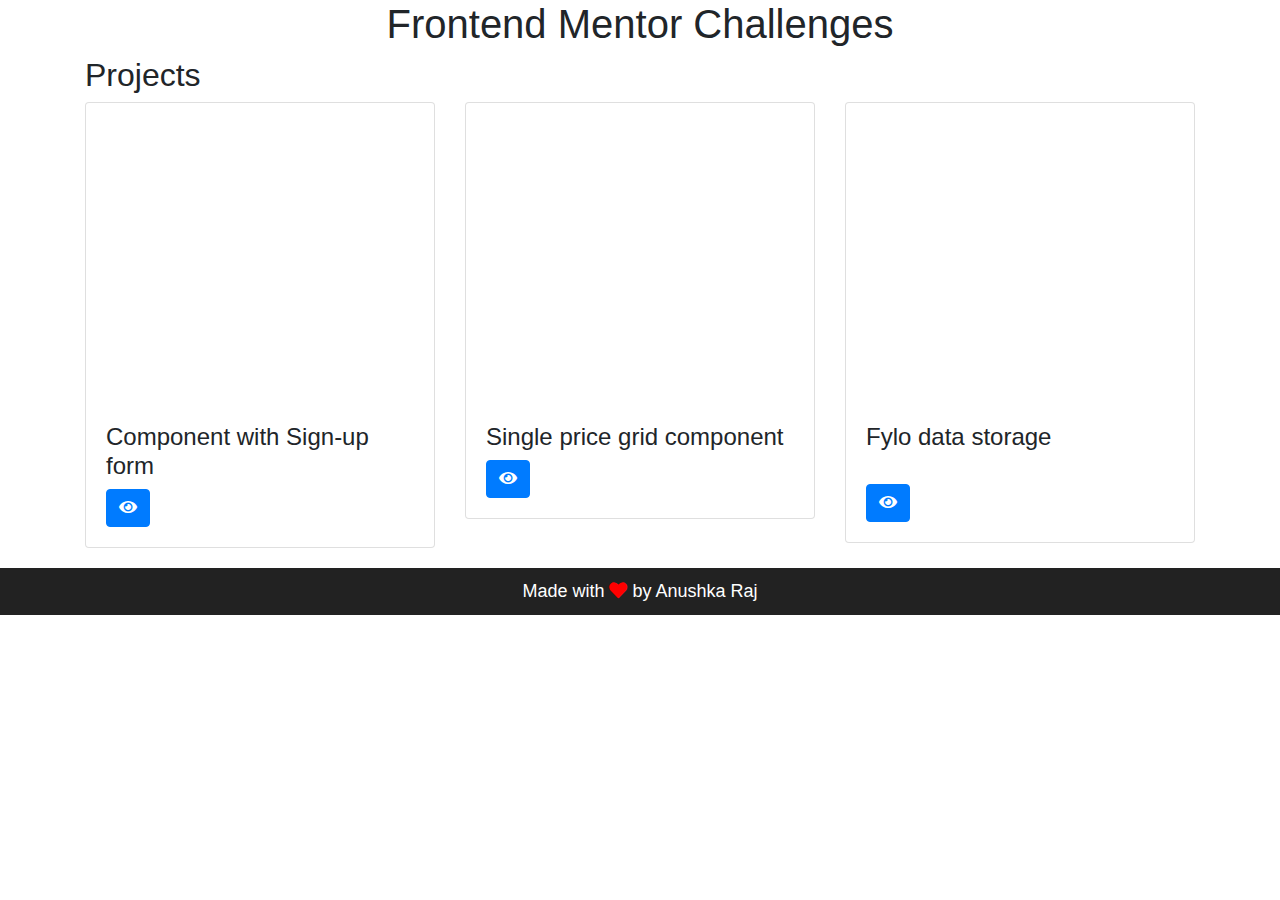
<file: index.html>
<!DOCTYPE html>
<html lang="en">
	<head>
		<meta charset="UTF-8" />
		<meta name="viewport" content="width=device-width, initial-scale=1.0" />
		<title>Main Page of Frontend Mentor Projects</title>

        <link rel="shortcut icon" href="./favicon-32x32.png" type="image/x-icon">
		<link rel="stylesheet" href="https://cdnjs.cloudflare.com/ajax/libs/font-awesome/5.12.1/css/all.min.css"/>
        <link rel="stylesheet" href="style.css"/>
        
        <!--Bootstrap4-->
        <link rel="stylesheet" href="https://maxcdn.bootstrapcdn.com/bootstrap/4.0.0/css/bootstrap.min.css" integrity="sha384-Gn5384xqQ1aoWXA+058RXPxPg6fy4IWvTNh0E263XmFcJlSAwiGgFAW/dAiS6JXm" crossorigin="anonymous">

	</head>
	<body>
		<div class="container">
			<h1>Frontend Mentor Challenges</h1>
            <h2>Projects</h2>
            
            <div class="row justify-content-centerr">
                <div class="col-md-4">
                    <div class="card">
                        <iframe class="embed-responsive-item" src="https://intro-component-with-signupform.netlify.app/" scrolling="no" frameborder="0"></iframe>
                        <div class="card-body">
                            <h4>Component with Sign-up form</h4>
                            <a class="btn btn-primary" href="https://intro-component-with-signupform.netlify.app/" target="_blank"><i class="fas fa-eye"></i></a>
                        </div>
                      </div>
                  
                </div>
                <div class="col-md-4">
                    <div class="card">
                        <iframe class="embed-responsive-item" src="https://fm-single-price-grid-component.netlify.app/" scrolling="no" frameborder="0"></iframe>
                        <div class="card-body">
                            <h4>Single price grid component</h4>
                            
                            <a class="btn btn-primary" href="https://fm-single-price-grid-component.netlify.app/" target="_blank"><i class="fas fa-eye"></i></a>
                        </div>
                      </div>
                    </div>
                <div class="col-md-4">
                    <div class="card">
                        <iframe class="embed-responsive-item" src="https://frontendmentor-fylo-data-storage.netlify.app/" scrolling="no" frameborder="0"></iframe>
                        <div class="card-body">
                            <h4>Fylo data storage</h4>
                            <br/>
                            <a class="btn btn-primary" href="https://frontendmentor-fylo-data-storage.netlify.app/" target="_blank"><i class="fas fa-eye"></i></a>
                        </div>
                      </div>
                  </div>
                  
            </div>

		</div>


		<footer>
			Made with <i class="fas fa-heart"></i> by <a target="_blank" href="https://github.com/Anushka-codergirl/">Anushka Raj</a>
		</footer>
        
        <script src="https://code.jquery.com/jquery-3.2.1.slim.min.js" integrity="sha384-KJ3o2DKtIkvYIK3UENzmM7KCkRr/rE9/Qpg6aAZGJwFDMVNA/GpGFF93hXpG5KkN" crossorigin="anonymous"></script>
        <script src="https://cdnjs.cloudflare.com/ajax/libs/popper.js/1.12.9/umd/popper.min.js" integrity="sha384-ApNbgh9B+Y1QKtv3Rn7W3mgPxhU9K/ScQsAP7hUibX39j7fakFPskvXusvfa0b4Q" crossorigin="anonymous"></script>
        <script src="https://maxcdn.bootstrapcdn.com/bootstrap/4.0.0/js/bootstrap.min.js" integrity="sha384-JZR6Spejh4U02d8jOt6vLEHfe/JQGiRRSQQxSfFWpi1MquVdAyjUar5+76PVCmYl" crossorigin="anonymous"></script>
	</body>
</html>
</file>
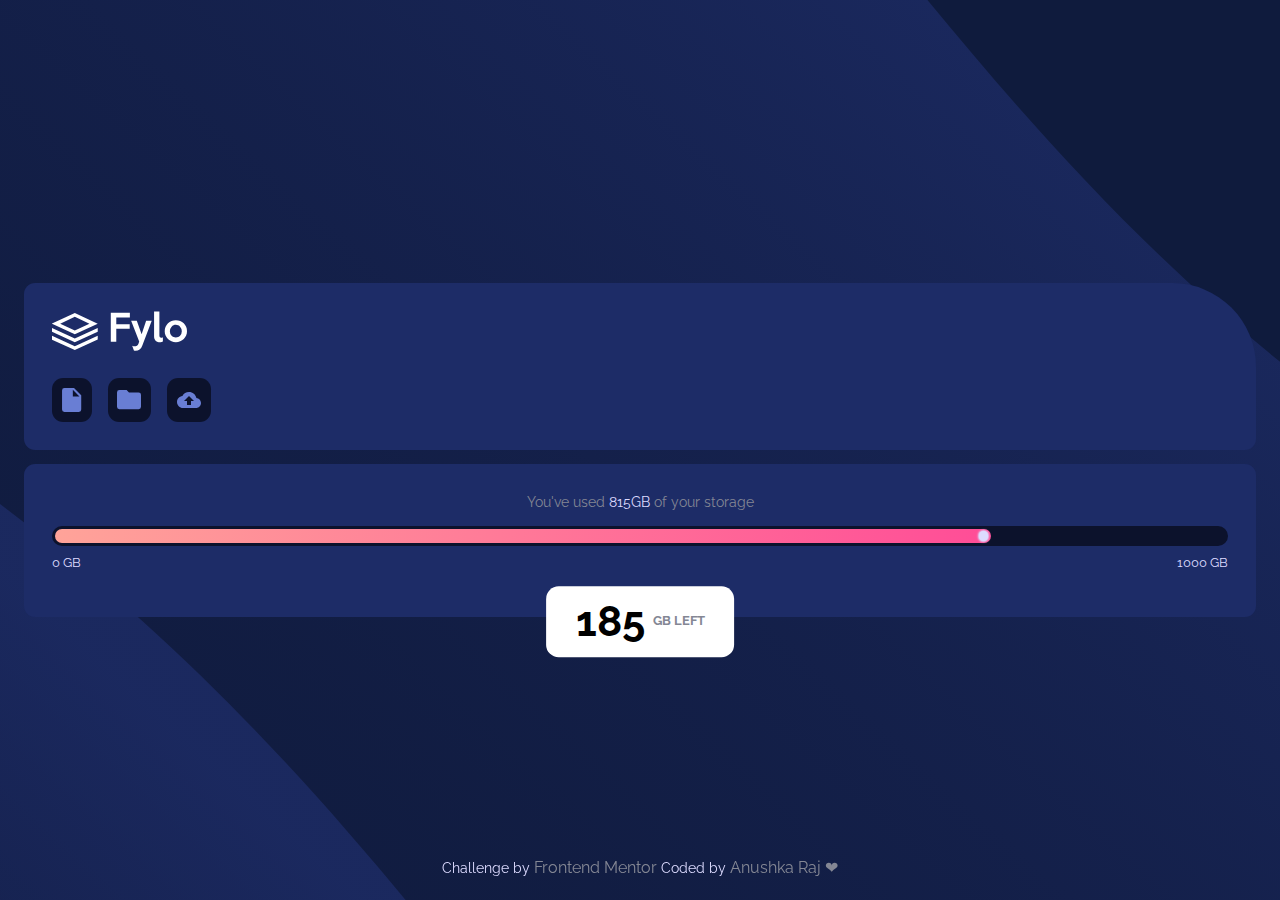
<file: fylo-data-storage-component-master/index.html>
<!DOCTYPE html>
<html lang="en">
<head>
    <meta charset="UTF-8">
    <meta name="viewport" content="width=device-width, initial-scale=1.0">
    <title>Frontend Mentor | Fylo data storage component</title>
    <link href="https://fonts.googleapis.com/css2?family=Raleway:wght@400;700&display=swap" rel="stylesheet">
    <link rel="icon" type="image/png" sizes="32x32" href="./images/favicon-32x32.png">
    <link rel="stylesheet" href="style.css">
</head>
<body>
    <div class="container">
        <div class="section-header">
            <div class="wrapper">
                <div class="section-header-inner">
                    <img src="images/logo.svg" alt="logo">
                    <div class="icons">
                        <div class="single-icon">
                            <img src="images/icon-document.svg" alt="icon-document">
                        </div>
                        <div class="single-icon">
                            <img src="images/icon-folder.svg" alt="icon-folder">
                        </div>
                        <div class="single-icon">
                            <img src="images/icon-upload.svg" alt="icon-upload">
                        </div>
                    </div>
                </div>
            </div>
        </div>
        <div class="section-main">
            <div class="wrapper">
                <div class="section-main-inner">
                    <p>You've used <span>815GB</span> of your storage</p>
                    <div class="progress-bar">
                        <div class="progrees-inner">
                            <div class="progress"></div>
                        </div>
                        <div class="progress-data">
                            <span>0 GB</span>
                            <span>1000 GB</span>
                        </div>
                    </div>
                    <span class="gb-rs">
                        185 <span>GB LEFT</span>
                    </span>
                </div>
            </div>
        </div>
    </div>
    <div class="attribution">
      Challenge by <a href="https://www.frontendmentor.io?ref=challenge" target="_blank">Frontend Mentor</a>  
       Coded by <a href="https://github.com/Anushka-codergirl" target="_blank">Anushka Raj ❤</a>
    </div>
</body>
</html>
</file>
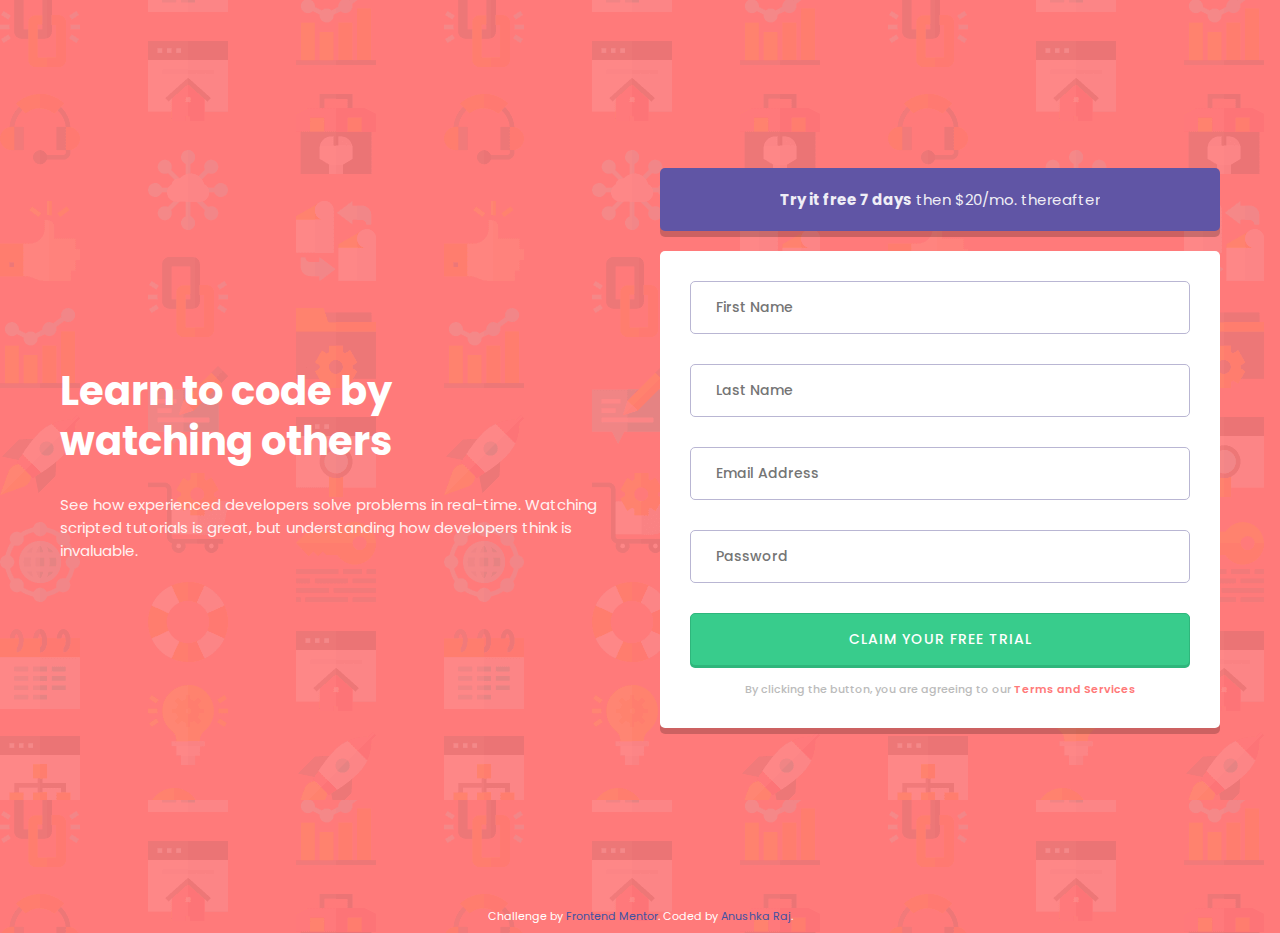
<file: intro-component-with-signup-form-master/index.html>
<!DOCTYPE html>
<html lang="en">
	<head>
		<meta charset="UTF-8" />
		<meta name="viewport" content="width=device-width, initial-scale=1.0" />

		<!--Favicon-->
		<link
			rel="icon"
			type="image/png"
			sizes="32x32"
			href="./images/favicon-32x32.png"
		/>

		<title>Frontend Mentor | Intro component with sign up form</title>

		<link rel="stylesheet" href="style.css"/>
	</head>
	<body>
		<div class="container">
			<div>
				<h1>
					Learn to code by
					<br />
					watching others
				</h1>
				<p>
					See how experienced developers solve problems in real-time. Watching
					scripted tutorials is great, but understanding how developers think is
					invaluable.
				</p>
			</div>
			<div>
				<div class="box blue-box">
					<p>
						<strong>Try it free 7 days</strong>
						then $20/mo. thereafter
					</p>
				</div>

				<form class="box" id="form">
					<div class="form-control">
						<input type="text" id="firstName" placeholder="First Name" />
						<img src="./images/icon-error.svg" alt="error-icon" />
						<small></small>
					</div>
					<div class="form-control">
						<input type="text" id="lastName" placeholder="Last Name" />
						<img src="./images/icon-error.svg" alt="error-icon" />
						<small></small>
					</div>
					<div class="form-control">
						<input type="email" id="email" placeholder="Email Address" />
						<img src="./images/icon-error.svg" alt="error-icon" />
						<small></small>
					</div>
					<div class="form-control">
						<input type="password" id="password" placeholder="Password" />
						<img src="./images/icon-error.svg" alt="error-icon" />
						<small></small>
					</div>

					<button>Claim your free trial</button>
					<small>
						By clicking the button, you are agreeing to our
						<a href="#">Terms and Services</a>
					</small>
				</form>
			</div>
		</div>

		<div class="attribution">
			Challenge by
			<a href="https://www.frontendmentor.io?ref=challenge" target="_blank"
			  >Frontend Mentor</a
			>. Coded by <a href="https://github.com/Anushka-Codergirl" target="_blank">Anushka Raj</a>.
		  </div>
		<script src="script.js"></script>
	</body>
</html>
</file>
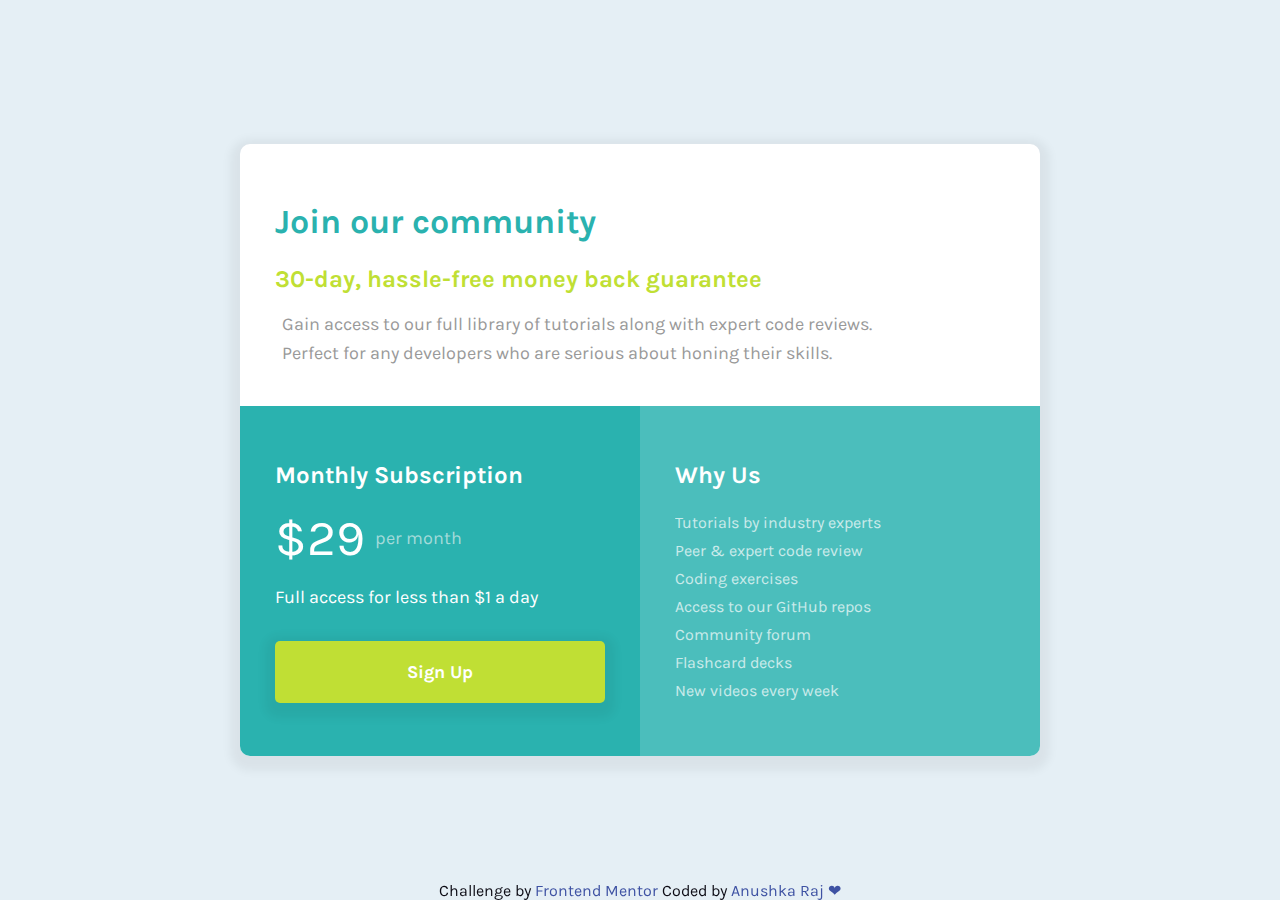
<file: single-price-grid-component-master/index.html>
<!DOCTYPE html>
<html lang="en">
	<head>
		<meta charset="UTF-8" />
		<meta name="viewport" content="width=device-width, initial-scale=1.0" />
		<!-- displays site properly based on user's device -->

		<link	rel="icon" type="image/png"	sizes="32x32"	href="./images/favicon-32x32.png"/>

		<title>Frontend Mentor | Single Price Grid Component</title>

		<link rel="stylesheet" href="style.css"/>
	</head>
	<body>
		<main>
			<section>
				<h1>
					Join our community
				</h1>

				<h2 class="yellow-text">
					30-day, hassle-free money back guarantee
				</h2>
				<p class="light-black">
					Gain access to our full library of tutorials along with expert code
					reviews.
				</p>
				<p class="light-black">
					Perfect for any developers who are serious about honing their skills.
				</p>
			</section>

			<div class="row">
				<section class="cyan">
					<h2>
						Monthly Subscription
					</h2>

					<p class="faded">
						<span class="big">&dollar;29</span>
						per month
					</p>

					<p>
						Full access for less than &dollar;1 a day
					</p>

					<button>
						Sign Up
					</button>
				</section>

				<section class="greyish-blue">
					<h2>
						Why Us
					</h2>

					<ul>
						<li>Tutorials by industry experts</li>
						<li>Peer &amp; expert code review</li>
						<li>Coding exercises</li>
						<li>Access to our GitHub repos</li>
						<li>Community forum</li>
						<li>Flashcard decks</li>
						<li>New videos every week</li>
					</ul>
				</section>
			</div>
    </main>
    <div class="attribution">
		Challenge by <a href="https://www.frontendmentor.io?ref=challenge" target="_blank">Frontend Mentor</a>  
		 Coded by <a href="https://github.com/Anushka-codergirl" target="_blank">Anushka Raj ❤</a>
	</div>
	</body>
</html>
</file>
<file: style.css>
@import url('https://fonts.googleapis.com/css?family=Poppins:300,500&display=swap');
* {
	box-sizing: border-box;
}

body {
	background: #fefefe;
	font-family: 'Poppins', sans-serif;
    margin-bottom: 50px;
   
}


h1 {
	text-align: center;
}

h2 {
    margin-top: 20px;
    margin-bottom: 20px;
}

iframe{
    height:300px;
}

footer {
	background-color: #222;
	color: #fff;
    font-size: 18px;
    margin-top: 20px;
	padding: 10px;
	width: 100%;
    text-align: center;
}

footer a {
	color: #fff;
}

footer i {
	color: red;
}
</file>
<file: fylo-data-storage-component-master/style.css>
*{
    margin: 0;
    padding: 0;
    box-sizing: border-box;
}

:root{
    --Pale-Blue: hsl(243, 100%, 93%);
    --Grayish-Blue: hsl(229, 7%, 55%);
    --Dark-Blue: hsl(228, 56%, 26%);
    --Very-Dark-Blue: hsl(229, 57%, 11%);
}

body{
    line-height: 1.5;
    min-height: 100vh;
    background-image: url("images/bg-mobile.svg");
    background-repeat: no-repeat;
    background-size: cover;
    background-position: 50%;
    background-size: cover;
    font-family: 'Raleway', sans-serif;
    font-size: 14px;
    display: flex;
    justify-content: center;
    align-items: center;
}

.attribution {
    text-align: center;
    color: #dddbff;
    padding: 20px;
    margin-bottom: 0;
    position: fixed;
    bottom: 0;
    align-content: center;
  }
  
.attribution a {
    color: #848794;
    font-size: medium;
    text-decoration: none;
  }
.container{
    max-width: 1440px;
    width: 100%;
}

.wrapper{
    padding: 0 1.5rem;
}

.section-header{
    margin-bottom: 1em;
}

.section-header .section-header-inner,
.section-main .section-main-inner{  
    padding: 2em;
    background-color: var(--Dark-Blue);
    border-radius: .8em;
}

.section-header .section-header-inner{
    border-top-right-radius: 6em;
}

.section-header-inner > img{
    margin-bottom: 1.5em;
}

.icons{
    display: flex;
}

.icons .single-icon{
    padding: .7em;
    background-color: var(--Very-Dark-Blue);
    border-radius: .8em;
    display: flex;
    justify-content: center;
    align-items: center;
    margin-right: 1rem;
}

.section-main .section-main-inner{
    position: relative;
}

.section-main-inner p{
    color: var(--Grayish-Blue);
    font-size: 1em;
    margin-bottom: .8rem;
    text-align: center;
}

.section-main-inner p span{
    color: var(--Pale-Blue);
}


.progress-bar .progrees-inner{
    position: relative;
    background-color: var(--Very-Dark-Blue);
    border-radius: 1em;
    padding: .2em;
    margin-bottom: .5rem;
}

.progrees-inner .progress{
    position: relative;
    width: 80%;
    height: .9rem;
    border-radius: inherit;
    background-image: linear-gradient(to right,hsl(6,100%,80%),hsl(335,100%,65%));
}

.progrees-inner .progress::after{
    content: '';
    position: absolute;
    width: .6rem;
    height: .6rem;
    background-color: var(--Pale-Blue);
    border-radius: 50%;
    right: .18rem;
    top: .18rem;
    box-shadow: 0 0 2px 1px var(--Pale-Blue);
}

.progress-bar .progress-data{
    display: flex;
    justify-content: space-between;
    color: var(--Pale-Blue);
    font-size: .9em;
    margin-bottom: 1rem;
}

.gb-rs{
    position: absolute;
    padding: .1em .7em;
    display: inline-flex;
    background-color: #fff;
    border-radius: .3em;
    font-weight: 700;
    font-size: 3em;
    align-items: center;
    left: 50%;
    bottom: -50%;
    transform: translate(-50%,-50%);
}

.gb-rs span{
    font-size: .3em;
    color: var(--Grayish-Blue);
    margin-left: .5rem;
}

@media screen and (min-width:1440px){
    body{
        background-color: var(--Very-Dark-Blue);
        background-image: url("images/bg-desktop.svg");
        background-position: left bottom;
        background-size: 100% 50%;
    }

    .container{
        display: flex;
        align-items: flex-end;
        justify-content: center;
    }

    .container .section-header{
        flex: 0 0 25%;
        margin-bottom: 0;
    }

    .container .section-main{
        flex: 0 0 40%;
    }

    .section-main-inner p{
        text-align: left;
    }

    .gb-rs{
        right: 2rem;
        top: -50%;
        bottom: initial;
        left: initial;
        transform: translateY(25%);
    }

    .gb-rs::after{
        content: '';
        position: absolute;
        top: calc(100% - 10px);
        right: 0;
        width: 30px;
        height: 30px;
        background:#fff;
        clip-path: polygon(0% 0%,100% 100%,100% 0%,0% 0%);
    }

    .progress-bar .progress-data{
        margin-bottom: 0;
    }

}
</file>
<file: intro-component-with-signup-form-master/style.css>
@import url('https://fonts.googleapis.com/css?family=Poppins:400,500,600,700&display=swap');

* {
	box-sizing: border-box;
}

body {
	background-color: hsl(0, 100%, 74%);
	background-image: url('./images/bg-intro-desktop.png');
	color: #fff;
	font-family: 'Poppins', sans-serif;
}

.container {
	display: flex;
	align-items: center;
	justify-content: center;
	flex-wrap: wrap;
	max-width: 1200px;
	margin: 0 auto;
	min-height: 100vh;
}

.container > div {
	flex: 1;
	padding: 0 20px;
}

h1 {
	font-size: 40px;
	line-height: 50px;
}

p {
	font-size: 15px;
	opacity: 0.9;
}

.box {
	background-color: #fff;
	border-radius: 5px;
	box-shadow: 0 6px rgba(0, 0, 0, 0.2);
	padding: 30px;
	margin-bottom: 20px;
	text-align: center;
}

.box p {
	margin: 0;
}

.blue-box {
	background-color: hsl(248, 32%, 49%);
	padding: 20px;
}

.form-control {
	position: relative;
	margin-bottom: 30px;
}

.form-control small {
	color: hsl(0, 100%, 74%);
	font-weight: 600;
	position: absolute;
	bottom: -24px;
	right: 0;
	opacity: 0;
	text-align: right;
}

input {
	border-radius: 5px;
	border: 1.3px solid hsl(246, 25%, 77%);
	font-family: 'Poppins', sans-serif;
	font-size: 14px;
	font-weight: 500;
	padding: 15px 25px;
	display: block;
	width: 100%;
}

.form-control.error input {
	color: hsl(0, 100%, 74%);
	border: 2px solid hsl(0, 100%, 74%) ;
}

.form-control.error input::placeholder {
	color: hsl(0, 100%, 74%);
	visibility: hidden;	
}



input:focus {
	border: 1.3px solid hsl(248, 32%, 49%);
	outline: none;
}

.form-control img {
	opacity: 0;
	position: absolute;
	top: 50%;
	right: 15px;
	transform: translateY(-50%);
	height: 20px;
}

.form-control.error img {
	opacity: 1;
}

.form-control.error{
	font-style: italic;
}

button {
	background-color: hsl(154, 59%, 51%);
	border-radius: 5px;
	border: 1px solid hsl(154, 59%, 45%);
	box-shadow: 0 2px hsl(154, 59%, 45%);
	color: #fff;
	cursor: pointer;
	display: block;
	font-family: 'Poppins', sans-serif;
	font-size: 14px;
	font-weight: 500;
	padding: 15px 25px;
	letter-spacing: 1px;
	text-transform: uppercase;
	width: 100%;
}

button:focus {
	outline: none;
	opacity: 0.7;
}

button:active {
	box-shadow: 0 0 hsl(154, 59%, 45%);
	transform: translateY(2px);
}


.form-control small {
	opacity: 0;
}

.form-control.error small {
	opacity: 1;
}

small {
	display: block;
	color: #bbb;
	font-size: 11px;
	font-weight: 500;
	margin-top: 15px;
}

small a {
	color: hsl(0, 100%, 74%);
	font-weight: 600;
	text-decoration: none;
}

@media screen and (max-width: 768px) {
	h1 {
		text-align: center;
	}

	p {
		text-align: center;
	}

	.container {
		flex-direction: column;
	}
}


.attribution {
	font-size: 11px;
	text-align: center;
  }
  .attribution a {
	color: hsl(228, 45%, 44%);
	text-decoration: none;
  }
</file>
<file: single-price-grid-component-master/style.css>
@import url('https://fonts.googleapis.com/css?family=Karla:400,700&display=swap');

* {
	box-sizing: border-box;
}

body {
	background-color: hsl(204, 43%, 93%);
	display: flex;
	align-items: center;
	justify-content: center;
	font-family: 'Karla', sans-serif;
	padding: 20px;
	margin: 0;
	min-height: 100vh;
}

main {
	background-color: #fff;
	border-radius: 10px;
	box-shadow: 0 5px 10px 10px rgba(0, 0, 0, 0.05);
	max-width: 800px;
	margin: auto;
	overflow: hidden;
	width: 800px;
}

section {
	padding: 35px;
}

.greyish-blue {
	background-color: hsl(179, 47%, 52%);
	color: #fff;
}

.cyan {
	background-color: hsl(179, 62%, 43%);
	color: #fff;
}

.row {
	display: flex;
}

.row > section {
	flex: 1;
}

h1 {
	color: hsl(179, 62%, 43%);
	font-size: 34px;
}

.yellow-text {
	color: hsl(71, 73%, 54%);
}

p {
	font-size: 18px;
}

p.light-black {
	color: #999;
	margin: 7px;
}

p.faded {
	color: hsl(179, 43%, 75%);
	display: flex;
	align-items: center;
	/* LEE-UM WANTS A DIRTY HACK... ADD IT HERE! */
}

p.faded span {
	color: #fff;
	font-size: 50px;
	margin-right: 10px;
}

button {
	background-color: hsl(71, 73%, 54%);
	border-radius: 5px;
	border: none;
	box-shadow: 0 5px 10px 10px rgba(0, 0, 0, 0.05);
	color: #fff;
	font-family: 'Karla', sans-serif;
	font-size: 18px;
	font-weight: 700;
	padding: 20px 0;
	margin-top: 15px;
	width: 100%;
}

ul {
	list-style-type: none;
	padding: 0;
	opacity: 0.7;
}

ul li {
	line-height: 28px;
}

@media screen and (max-width: 600px) {
	.row {
		flex-direction: column;
	}
}
.attribution { 
    text-align: center;
    color: #0c0b14;
    padding: 0;
    margin-bottom: 0;
	position: fixed;
	bottom: 0;
    align-content: center;
}
.attribution a{ 
	color: hsl(228, 45%, 44%); 
	text-decoration: none;
}
</file>
